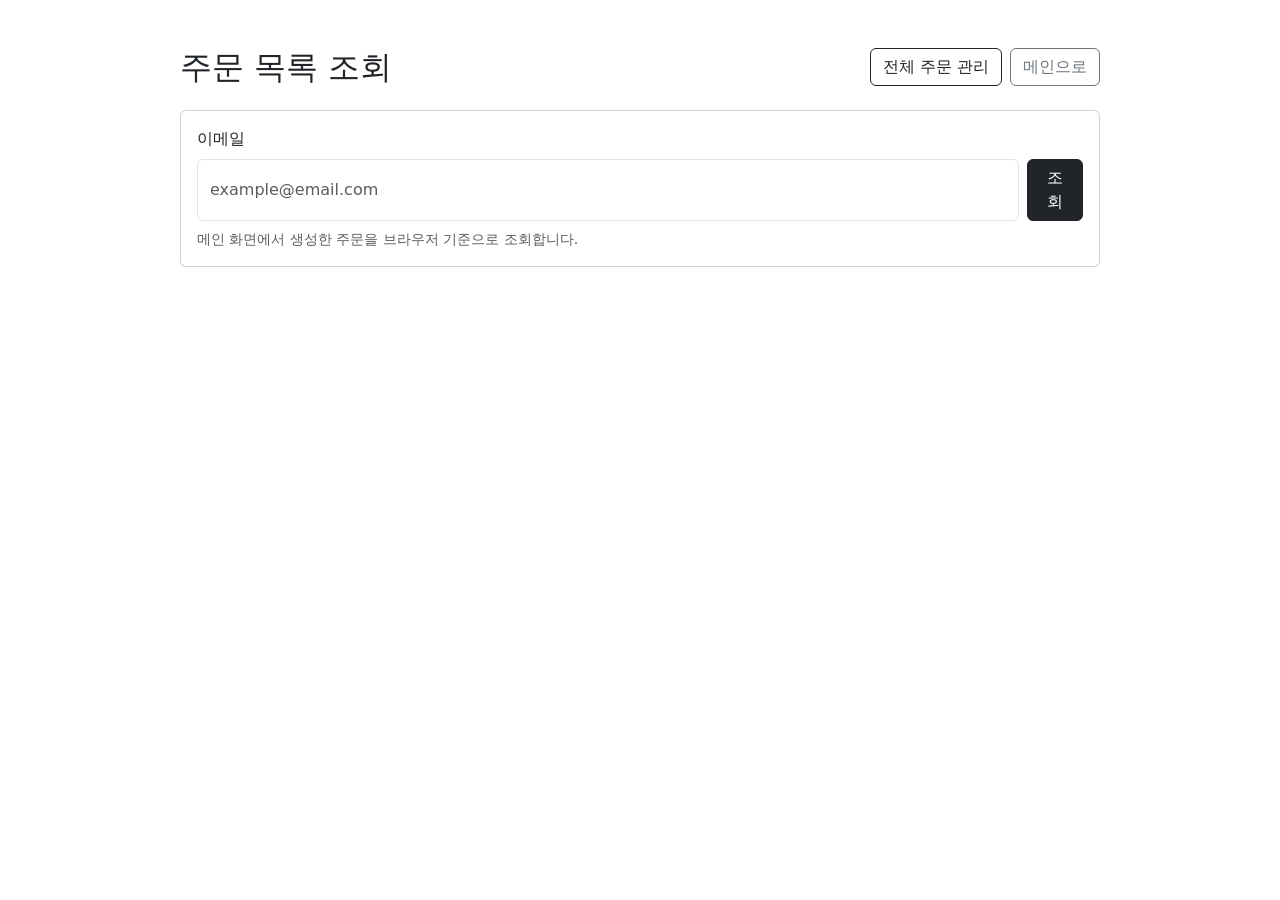
<file: src/main/resources/static/orders.html>
<!doctype html>
<html lang="ko">
<head>
    <meta charset="utf-8">
    <meta name="viewport" content="width=device-width, initial-scale=1">
    <link href="https://cdn.jsdelivr.net/npm/bootstrap@5.1.0/dist/css/bootstrap.min.css" rel="stylesheet"
          integrity="sha384-KyZXEAg3QhqLMpG8r+8fhAXLRk2vvoC2f3B09zVXn8CA5QIVfZOJ3BCsw2P0p/We" crossorigin="anonymous">
    <title>주문 목록 조회</title>
</head>
<body class="container py-5">
<div class="mx-auto" style="max-width: 920px;">
    <div class="d-flex justify-content-between align-items-center mb-4">
        <h2 class="mb-0">주문 목록 조회</h2>
        <div class="d-flex gap-2">
            <a href="/admin/orders" class="btn btn-outline-dark">전체 주문 관리</a>
            <a href="/" class="btn btn-outline-secondary">메인으로</a>
        </div>
    </div>

    <div class="card p-3 mb-3">
        <label for="email" class="form-label">이메일</label>
        <div class="d-flex gap-2">
            <input id="email" type="email" class="form-control" placeholder="example@email.com">
            <button id="searchBtn" class="btn btn-dark">조회</button>
        </div>
        <div class="small text-muted mt-2">메인 화면에서 생성한 주문을 브라우저 기준으로 조회합니다.</div>
    </div>

    <div id="message" class="mb-3 text-muted"></div>
    <div id="resultList" class="d-flex flex-column gap-3"></div>
</div>

<script>

    const emailInput = document.getElementById('email');
    const searchBtn = document.getElementById('searchBtn');
    const message = document.getElementById('message');
    const resultList = document.getElementById('resultList');

    function formatPrice(value) {
        return Number(value || 0).toLocaleString() + '원';
    }

    function formatDate(value) {
        if (!value) {
            return '-';
        }

        const date = new Date(value);
        if (Number.isNaN(date.getTime())) {
            return value;
        }

        return date.toLocaleString('ko-KR');
    }

    function renderOrders(orders) {
        if (!orders.length) {
            message.textContent = '조회 결과가 없습니다.';
            resultList.innerHTML = '';
            return;
        }

        message.textContent = '조회 결과 ' + orders.length + '건';
        resultList.innerHTML = orders.map(function (order) {
            const itemsHtml = (order.items || []).map(function (item) {
                return '' +
                    '<li class="list-group-item d-flex justify-content-between align-items-center">' +
                    '<span>' + item.name + ' x ' + item.quantity + '</span>' +
                    '<span>' + formatPrice(item.price * item.quantity) + '</span>' +
                    '</li>';
            }).join('');

            return '' +
                '<div class="card p-3">' +
                '<div class="d-flex justify-content-between align-items-start mb-2">' +
                '<div>' +
                '<div><b>주문번호:</b> ' + order.orderId + '</div>' +
                '<div><b>이메일:</b> ' + order.email + '</div>' +
                '<div><b>주소:</b> ' + order.address + '</div>' +
                '<div><b>우편번호:</b> ' + order.postCode + '</div>' +
                '</div>' +
                '<div class="text-end">' +
                '<div><b>상태:</b> ' + order.status + '</div>' +
                '<div><b>주문시각:</b> ' + formatDate(order.firstOrderTime) + '</div>' +
                '<div><b>총금액:</b> ' + formatPrice(order.totalPrice) + '</div>' +
                '</div>' +
                '</div>' +
                '<ul class="list-group">' + itemsHtml + '</ul>' +
                '</div>';
        }).join('');
    }

    function searchOrders() {
        const email = emailInput.value.trim();
        if (!email) {
            message.textContent = '이메일을 입력해 주세요.';
            resultList.innerHTML = '';
            return;
        }

        fetch('/api/orders')
            .then(response => response.json())
            .then(orders => {
                const filtered = orders.filter(order =>
                    order.email.toLowerCase() === email.toLowerCase()
                );
                renderOrders(filtered);
            });
    }

    searchBtn.addEventListener('click', searchOrders);
    emailInput.addEventListener('keydown', function (event) {
        if (event.key === 'Enter') {
            searchOrders();
        }
    });
</script>
</body>
</html>
</file>
